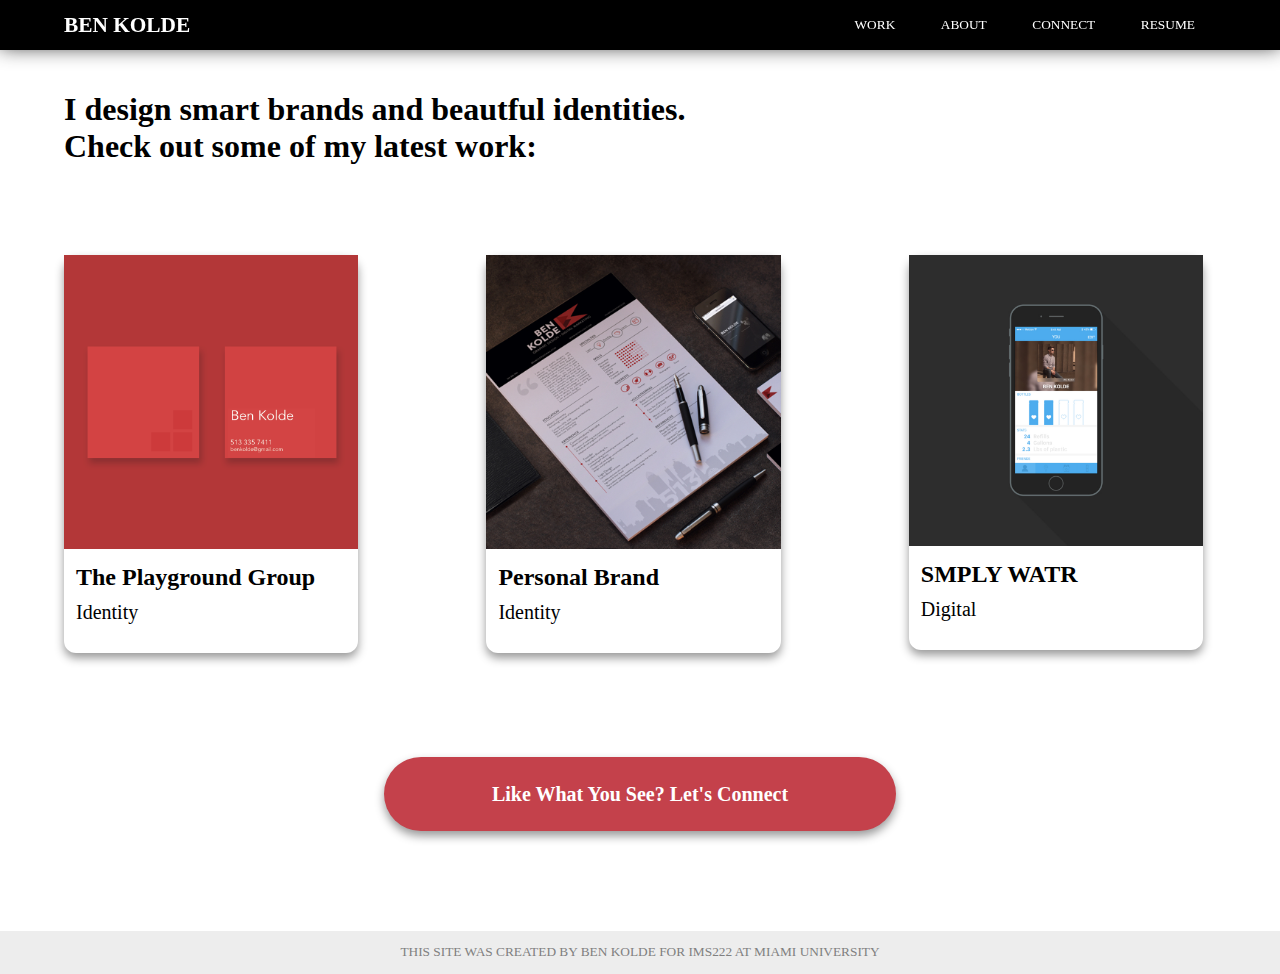
<file: index.html>
<!doctype html>
    <html lang=en>
        <head> 
            <title>Ben Kolde</title>
            <meta charset="utf-8">
            <link rel="stylesheet" href="mobile.css" media="screen and (min-width: 0px)">
            <link rel="stylesheet" href="style.css" media="screen and (min-width: 1024px)">
</head>
        <body>
            <header>
                <div id="nav">
                    <div id="title">BEN KOLDE</div>
                    <div id="navChoices">
                        <a href="index.html">WORK</a>
                        <a href="about.html">ABOUT</a>
                        <a href="connect.html">CONNECT</a>
                        <a href="docs/kolderesumefeb2017.pdf">RESUME</a>
                    </div>
                </div>
            </header>
            <main>
                <section id="intro">
                    <h2> I design smart brands and beautful identities.
                    <br>Check out some of my latest work:</h2>
                    </section>
               
                <div id="wrapper">
                    <div id="projects">   
                        <div class="card"><a href="theplaygroundgroup.html">
                        <img src="koldebt_contentSet/images/the-playground-group-red-business-card.png" style="width:100%" alt="This is a sample of my work that I did for the Playground Group">
                            <div class="container">
                                <h3 class="projectTitle">The Playground Group</h3>
                                <h5 class="projectType">Identity</h5>
                            </div>
                         </div></a> 


                        <div class="card"><a href="personalbrand.html">
                        <img src="pi_pb.jpg" alt="This is a sample of my work that I did on my own personal brand" style="width:100%">
                            <div class="container">
                                <h3 class="projectTitle">Personal Brand</h3>
                                <h5 class="projectType">Identity</h5>
                            </div>
                         </div></a> 


                        <div class="card"><a href="SMPLY%20WATR.html">
                        <img src="pi_sw_hero.jpg" style="width:100%" alt="This is a sample digital design that I did for a water tracking app">
                            <div class="container">
                                <h3 class="projectTitle">SMPLY WATR</h3>
                                <h5 class="projectType">Digital</h5>
                            </div>
                         </div></a> 
                    </div>
                </div>
                
                
            <div class="connectButton">
                 <a class="button" href="connect.html">Like What You See? Let's Connect</a>
                </div>
            
                </div>
            </main>
            <footer id="footer">
                <p id="signature">THIS SITE WAS CREATED BY BEN KOLDE FOR IMS222 AT MIAMI UNIVERSITY</p>
            </footer>
        
        </body>
    </html>
</file>
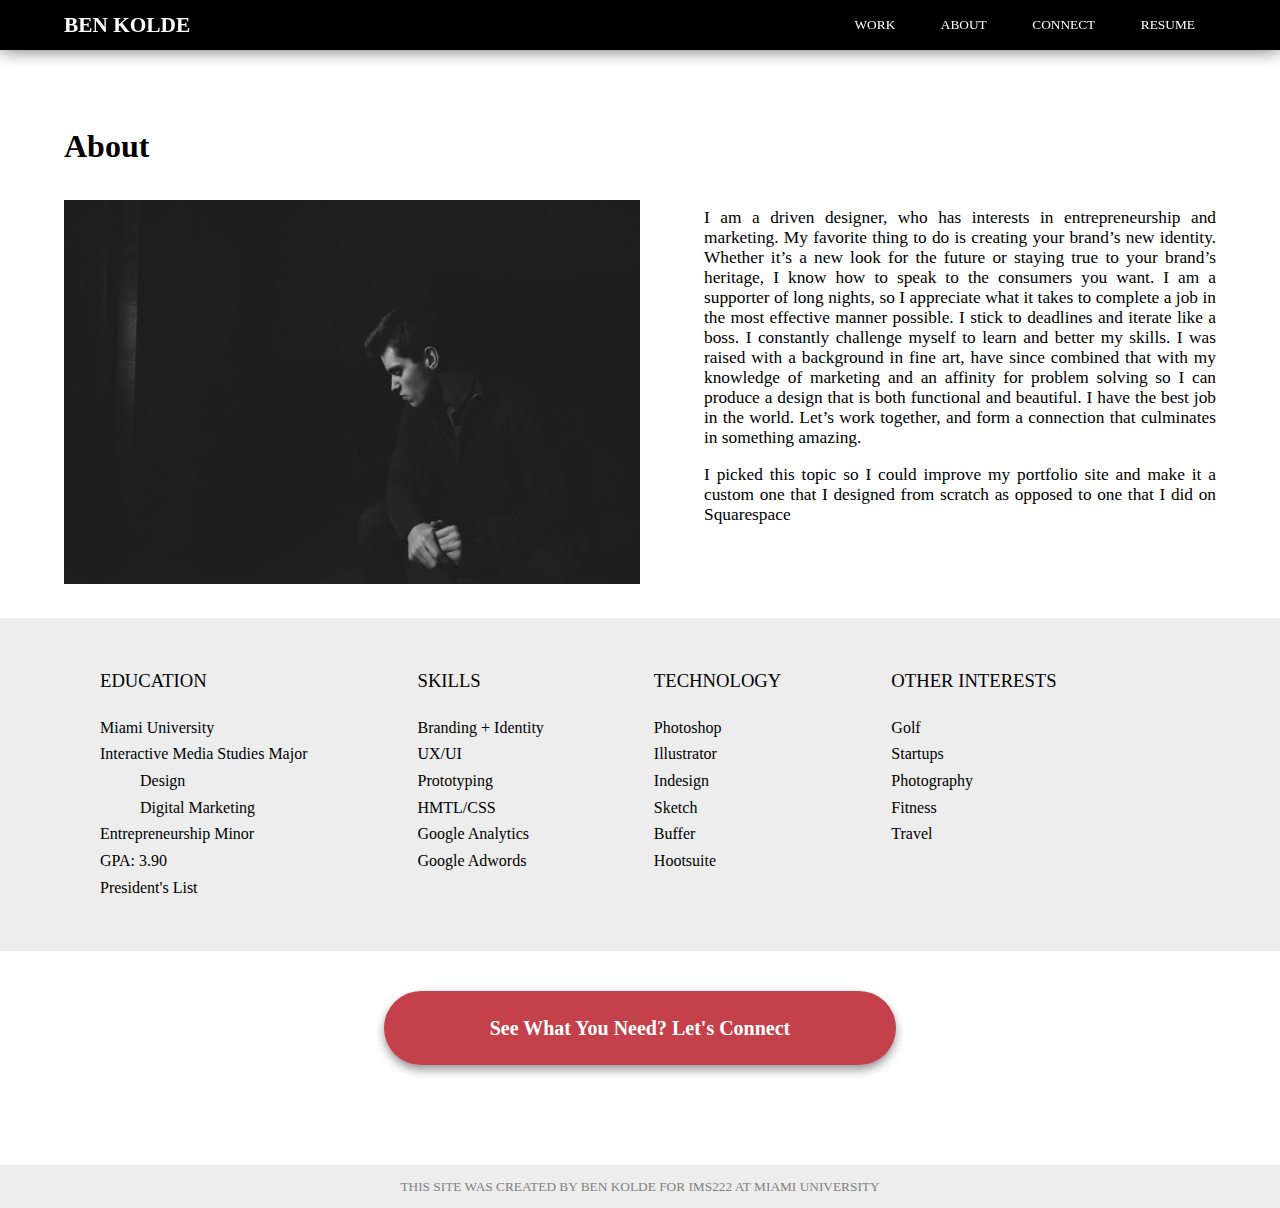
<file: about.html>
<!doctype html>
    <html lang=en>
        <head>
            <meta charset="UTF-8">
            <title>About</title>
            <link rel="stylesheet" href="mobile.css" media="screen and (min-width: 0px)">
            <link rel="stylesheet" href="style.css" media="screen and (min-width: 1024px)">
        </head>
        <body>
          <header>
                <div id="nav">
                    <div id="title">BEN KOLDE</div>
                    <div id="navChoices">
                        <a href="index.html">WORK</a>
                        <a href="about.html">ABOUT</a>
                        <a href="connect.html">CONNECT</a>
                        <a href="docs/kolderesumefeb2017.pdf">RESUME</a>
                    </div>
                </div>
            </header>
            <main>
                <h2 id="intro">About</h2>
                    <div id="aboutContainer">
                        <div id="picture">
                            <img id="picofme" src="koldebt_contentSet/ben-kolde-about.jpg" alt="Ben Kolde Bio Picture">
                        </div>
                    </div>
                <aside id="about">
                            <p>I am a driven designer, who has interests in entrepreneurship and marketing. My favorite thing to do is creating your brand’s new identity. Whether it’s a new look for the future or staying true to your brand’s heritage, I know how to speak to the consumers you want. I am a supporter of long nights, so I appreciate what it takes to complete a job in the most effective manner possible. I stick to deadlines and iterate like a boss. I constantly challenge myself to learn and better my skills. I was raised with a background in fine art, have since combined that with my knowledge of marketing and an affinity for problem solving so I can produce a design that is both functional and beautiful. I have the best job in the world. Let’s work together, and form a connection that culminates in something amazing. </p>


                            <p>I picked this topic so I could improve my portfolio site and make it a custom one that I designed from scratch as opposed to one that I did on Squarespace</p>
                        </aside>
        
                <div id="miniResume">
                    <ul>
                        <li><div id="education">EDUCATION</div></li>
                        <li>Miami University</li>
                        <li>Interactive Media Studies Major</li>
                            <ol>
                                <li>Design</li>
                                <li>Digital Marketing</li>
                            </ol>
                        <li>Entrepreneurship Minor</li>
                        <li>GPA: 3.90</li>
                        <li>President's List</li>
                        </ul>
                    <ul>
                        <li><div id="skills">SKILLS</div></li>
                        <li>Branding + Identity</li>
                        <li>UX/UI</li>
                        <li>Prototyping</li>
                        <li>HMTL/CSS</li>
                        <li>Google Analytics</li>
                        <li>Google Adwords</li>
                    </ul>
                    <ul>
                        <li><div id="technology">TECHNOLOGY</div></li>
                        <li>Photoshop</li>
                        <li>Illustrator</li>
                        <li>Indesign</li>
                        <li>Sketch</li>
                        <li>Buffer</li>
                        <li>Hootsuite</li>
                    </ul>
                    <ul>
                        <li><div id="otherInterests">OTHER INTERESTS</div></li>
                        <li>Golf</li>
                        <li>Startups</li>
                        <li>Photography</li>
                        <li>Fitness</li>
                        <li>Travel</li>
                    </ul>
                </div>
                <div class="connectButton">
                 <a class="button" href="connect.html">See What You Need? Let's Connect</a>
            </div>
            </main>
            <footer id="footer">
                <p id="signature">THIS SITE WAS CREATED BY BEN KOLDE FOR IMS222 AT MIAMI UNIVERSITY</p>
            </footer>
        </body>
    </html>
</file>
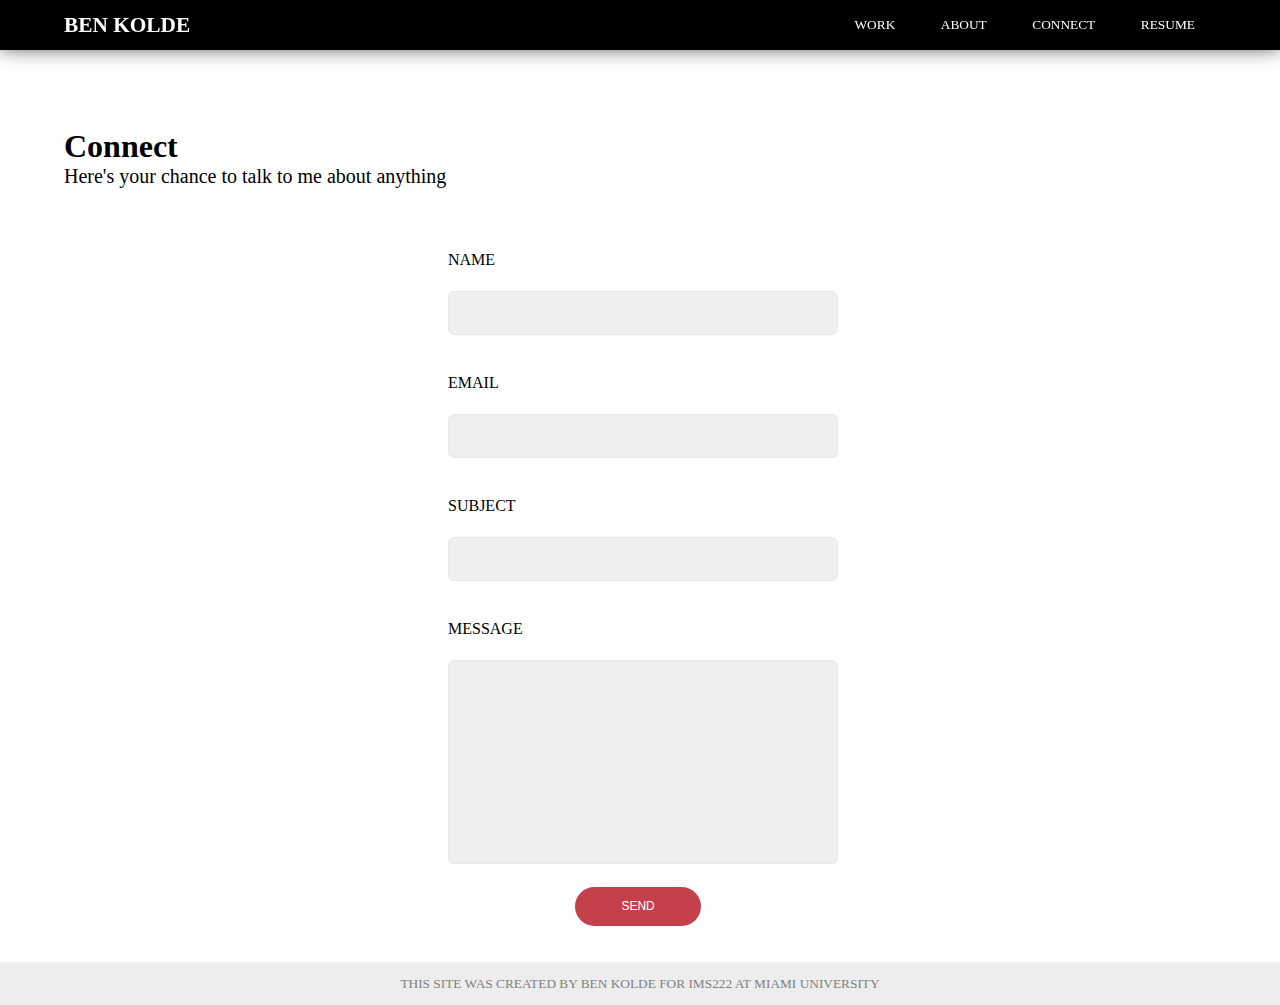
<file: connect.html>
<!doctype html>
    <html>
        <head>
            <meta charset="UTF-8">
            <title>Connect</title>
            <link rel="stylesheet" href="mobile.css" media="screen and (min-width: 0px)">
            <link rel="stylesheet" href="style.css" media="screen and (min-width: 1024px)">
        </head>
        <body>
          <header>
                <div id="nav">
                    <div id="title">BEN KOLDE</div>
                    <div id="navChoices">
                        <a href="index.html">WORK</a>
                        <a href="about.html">ABOUT</a>
                        <a href="connect.html">CONNECT</a>
                        <a href="docs/kolderesumefeb2017.pdf">RESUME</a>
                    </div>
                </div>
            </header>
            <main>
                <h2 id="intro">Connect</h2>
                <p class="connectPage">Here's your chance to talk to me about anything</p>
                
                <form id="contactForm" action="mainto:benkolde@gmail.com" method="post" enctype="text/plain">
                
                <p class="form">NAME</p><br>
                    <input id="name" type="text" name="name"><br>
                <p class="form">EMAIL</p><br>
                    <input id="mail" type="text" name="mail"><br>
                <p class="form">SUBJECT</p><br>
                    <input id="subject" type="text" name="subject"><br>
                <p class="form">MESSAGE</p><br>
                    <input id="message" type="text" name="message"><br><br>
                <input id="submit" type="submit" value="SEND">
                </form>
            </main>
            <footer id="footer">
                <p id="signature">THIS SITE WAS CREATED BY BEN KOLDE FOR IMS222 AT MIAMI UNIVERSITY</p>
            </footer>
        </body>
    </html>
</file>
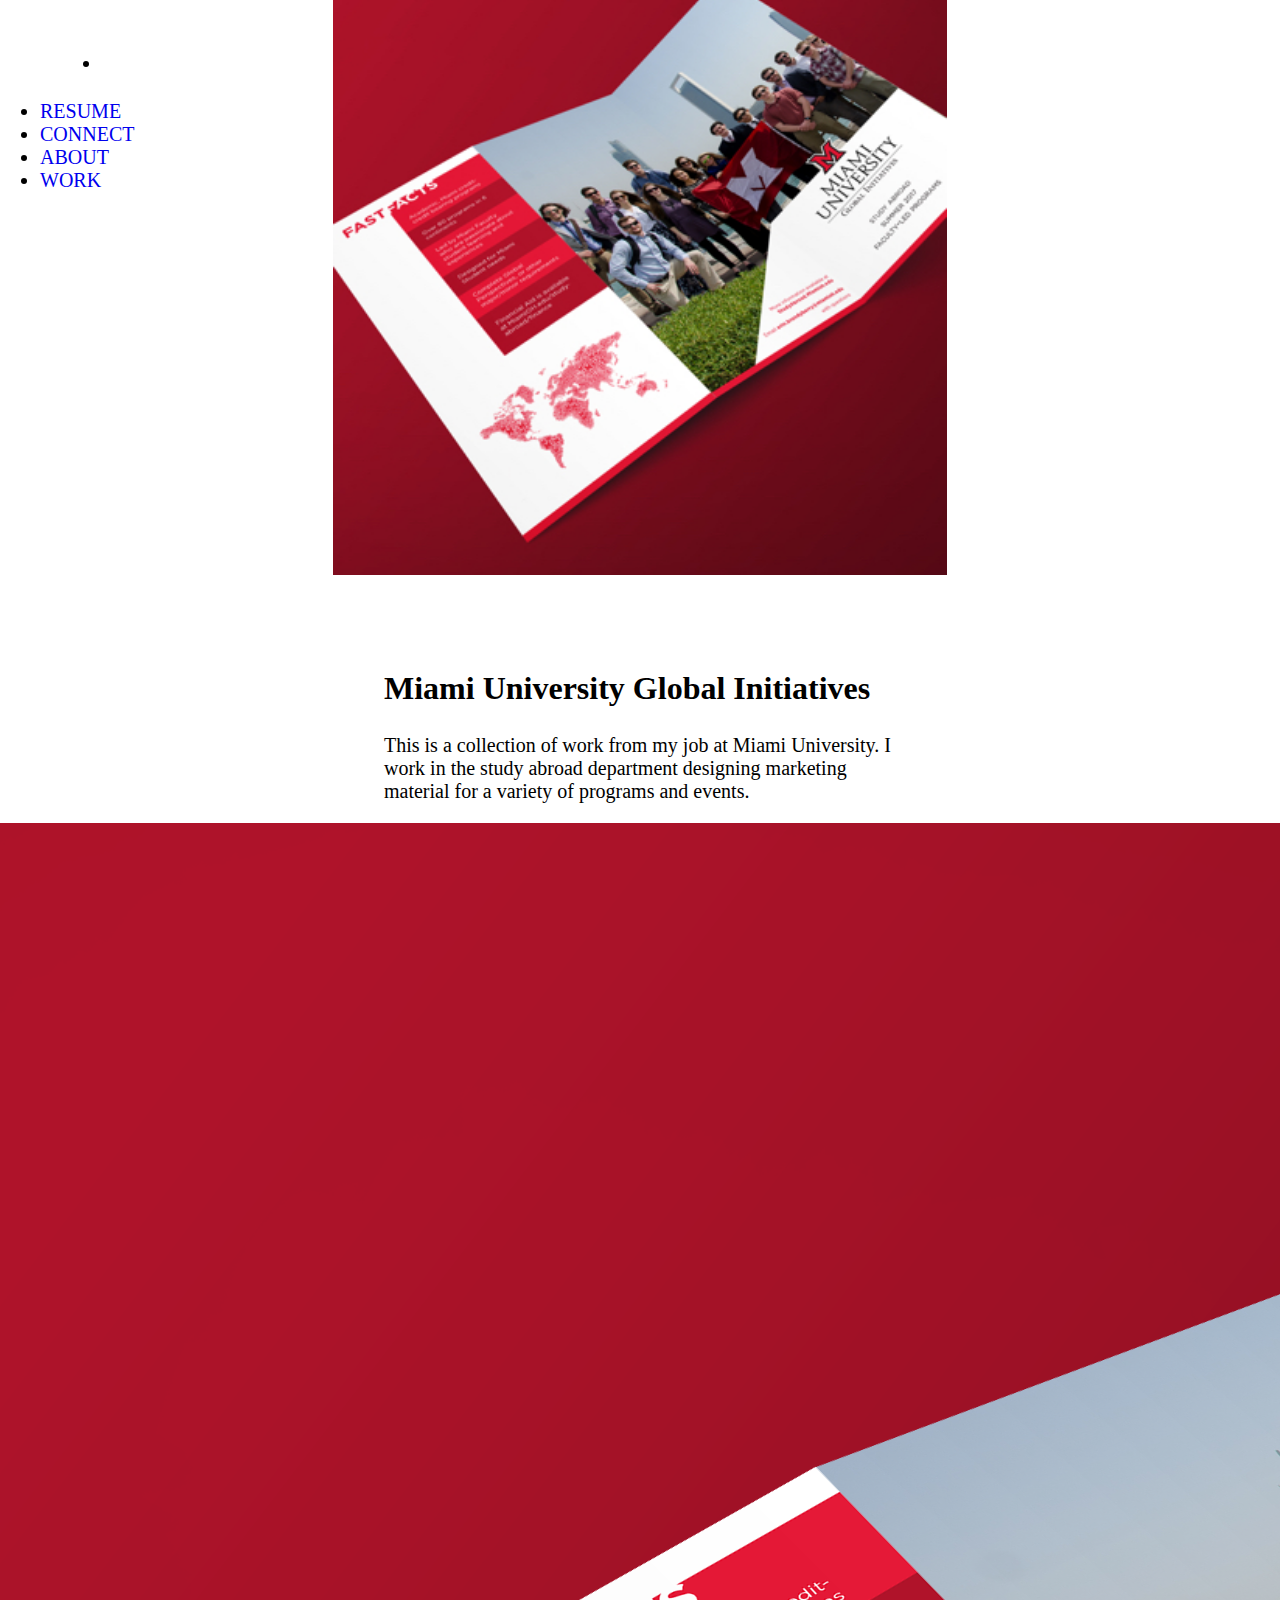
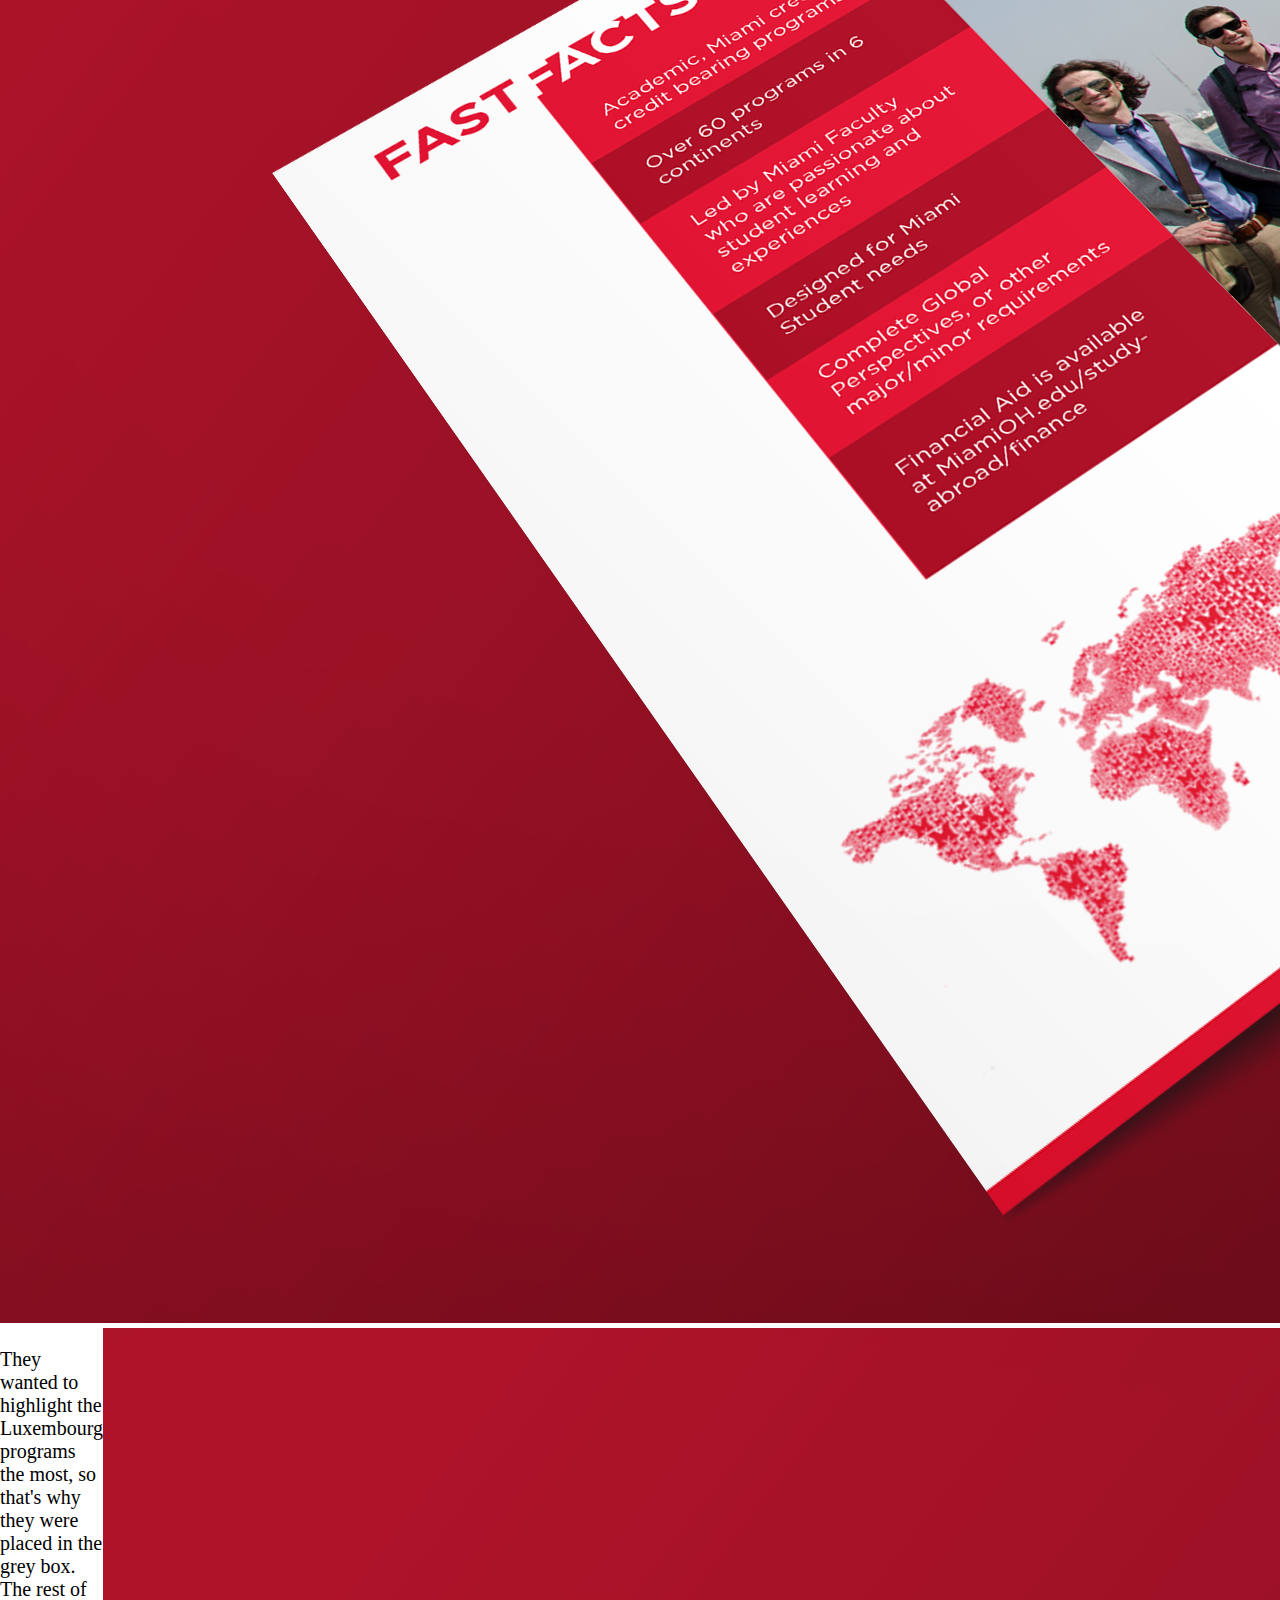
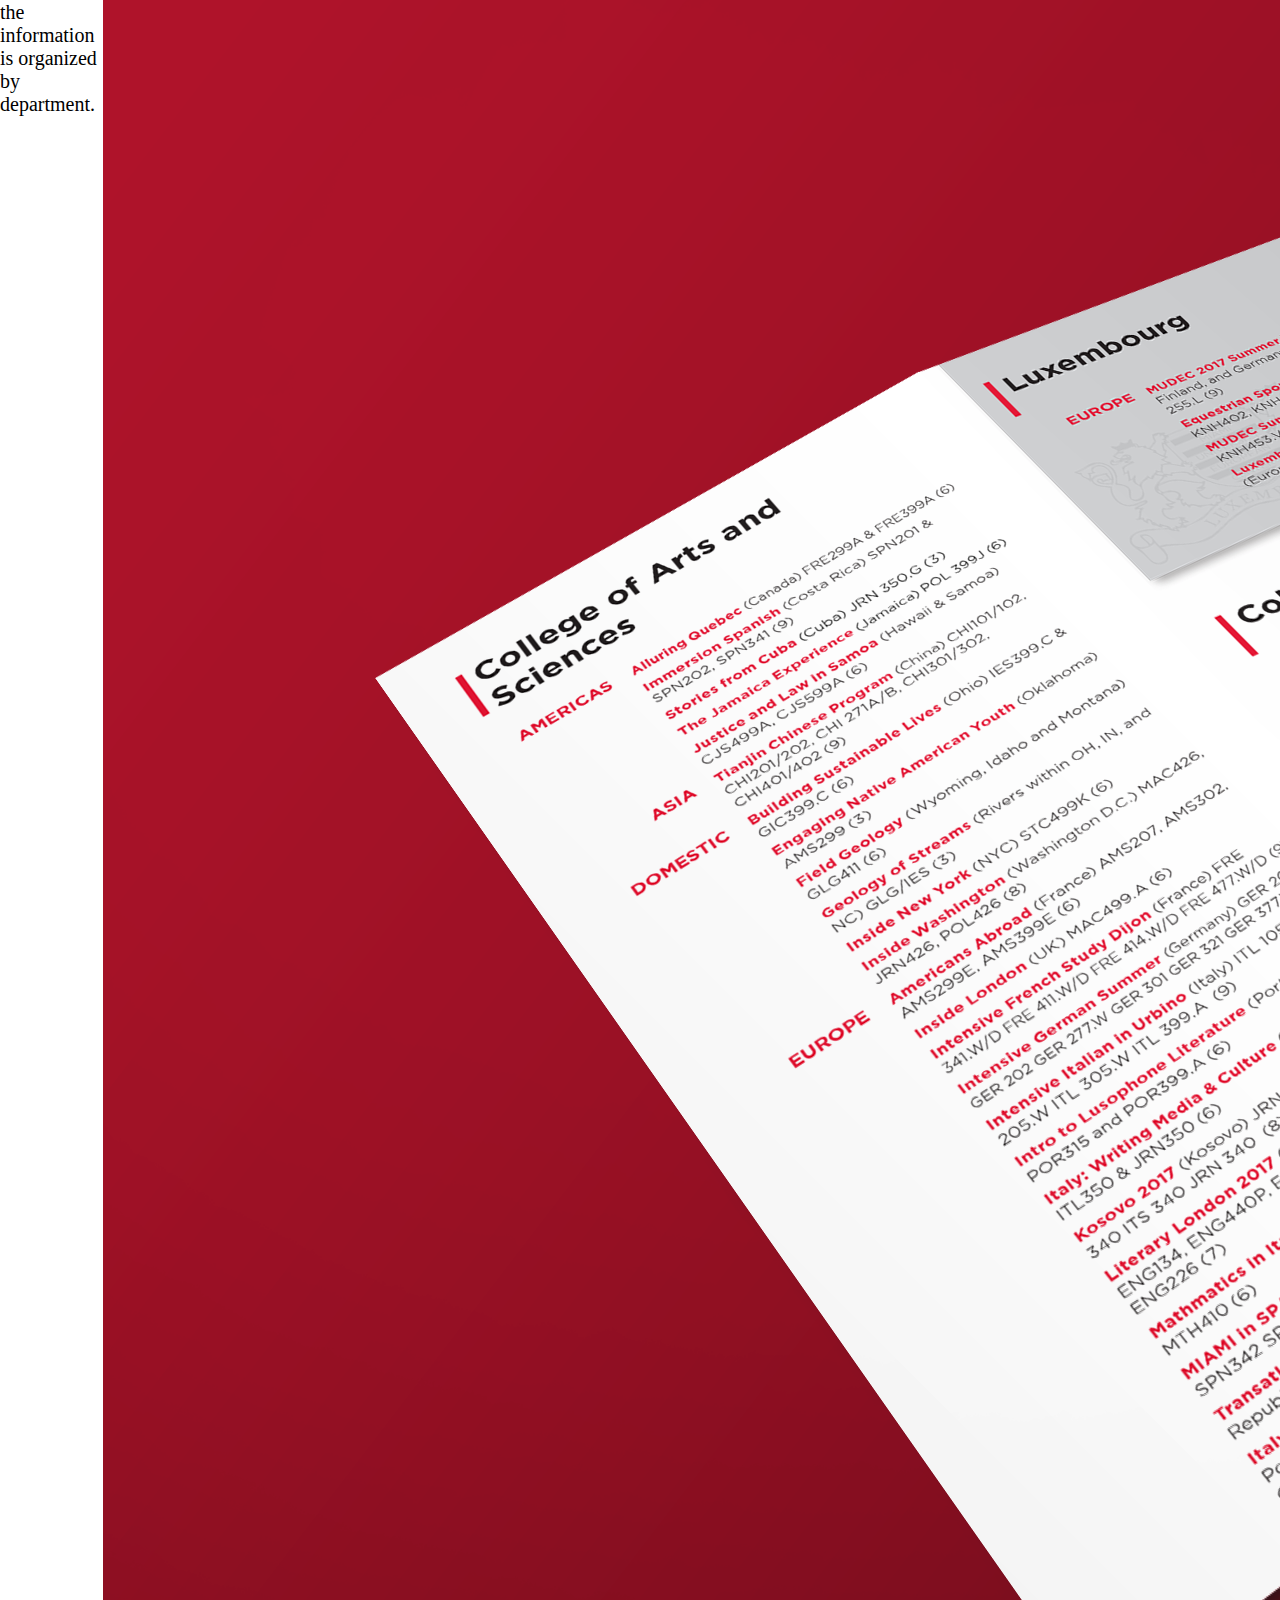
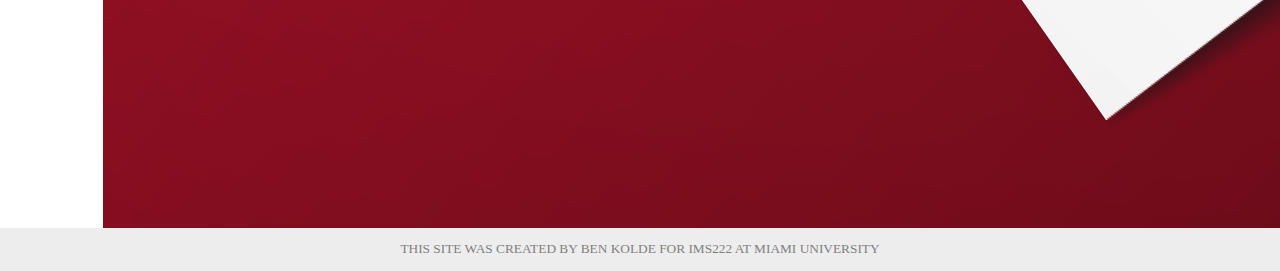
<file: miamiuniversitygli.html>
<!doctype html>
    <html lang=en>
        <head> 
            <title>Miami University</title>
            <meta charset="utf-8">
            <link rel="stylesheet" href="style.css">
        </head>
        <body>
            <header>
                <nav>
                    <ul>
                        <div id="title"><li><h1 id="benkolde">BEN KOLDE</h1></li></div>
                        <li><a href="docs/kolderesumefeb2017.pdf" target="_blank">RESUME</a></li>
                        <li><a href="connect.html">CONNECT</a></li>
                        <li><a href="about.html">ABOUT</a></li>
                        <li><a href="index.html">WORK</a></li> 
                    </ul>
                </nav>
            </header>
            
            <main>
            <div class="hero">
                <img class="heroImage" src="pi_gli.jpg" alt="Miami University Global Initiatives Brochure">
            </div>
            <div class=projectIntro>
               <h2>Miami University Global Initiatives</h2>
                <p>This is a collection of work from my job at Miami University. I work in the study abroad department designing marketing material for a variety of programs and events.</p> 
            </div>
            <section class="projectLeft">
                <img class="projectimages" src="koldebt_contentSet/images/miami-brochure-front.png" alt="Miami University Global Initiatives Brochure Front">
                <p>This is a brochure I did for the summer study abroad programs at Miami. The Department is trying to increase the enrollment this year. To accomplish this, they came to me to design a brochure to distribute to all the students. The problem was that I had a TON of information that I needed to fit onto this piece of paper.</p>
            </section>
            <section class="projectRight">
                <p>They wanted to highlight the Luxembourg programs the most, so that's why they were placed in the grey box. The rest of the information is organized by department.</p>
                <img class="projectimages" src="koldebt_contentSet/images/miami-brochure-back.png" alt="Miami University Global Initiatives Brochure Back">
            </section>
        </main>
        <footer id="footer">
            <p id="signature">THIS SITE WAS CREATED BY BEN KOLDE FOR IMS222 AT MIAMI UNIVERSITY</p>
        </footer>
        </body>
</html>
</file>
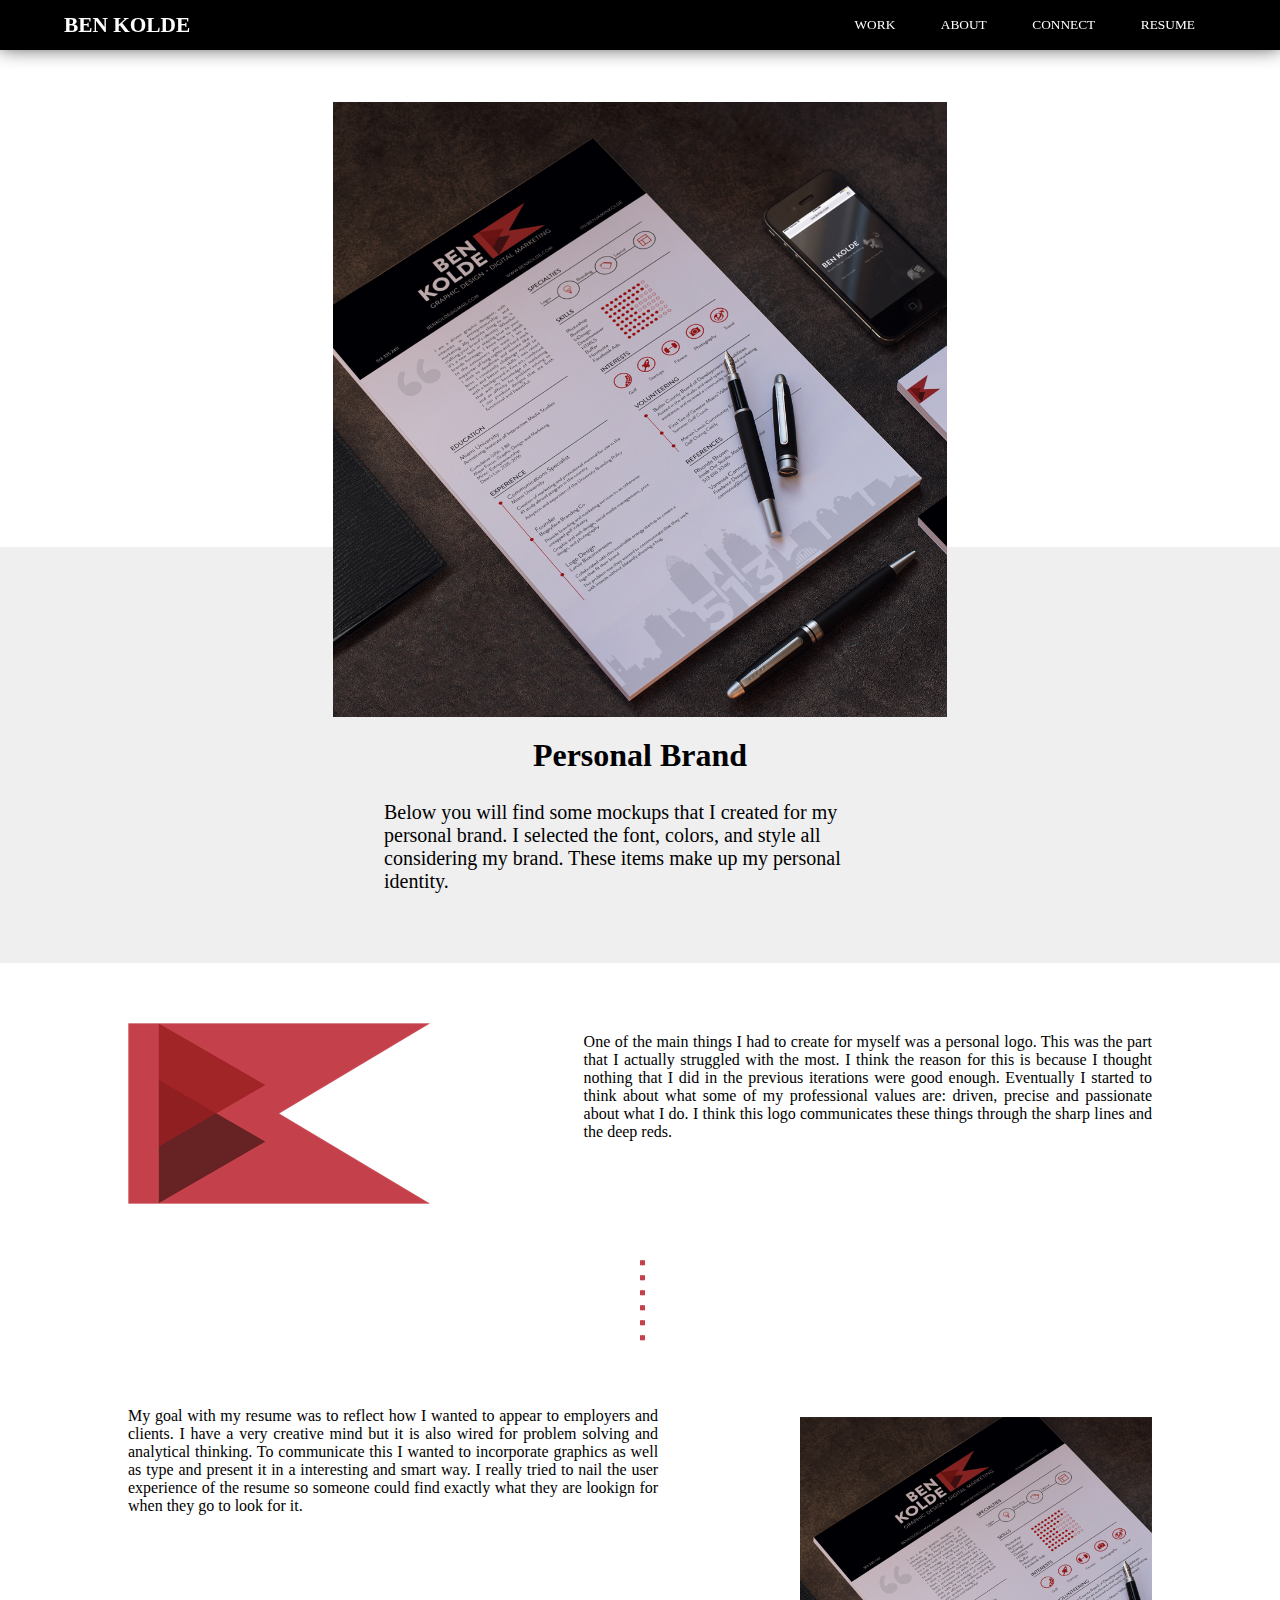
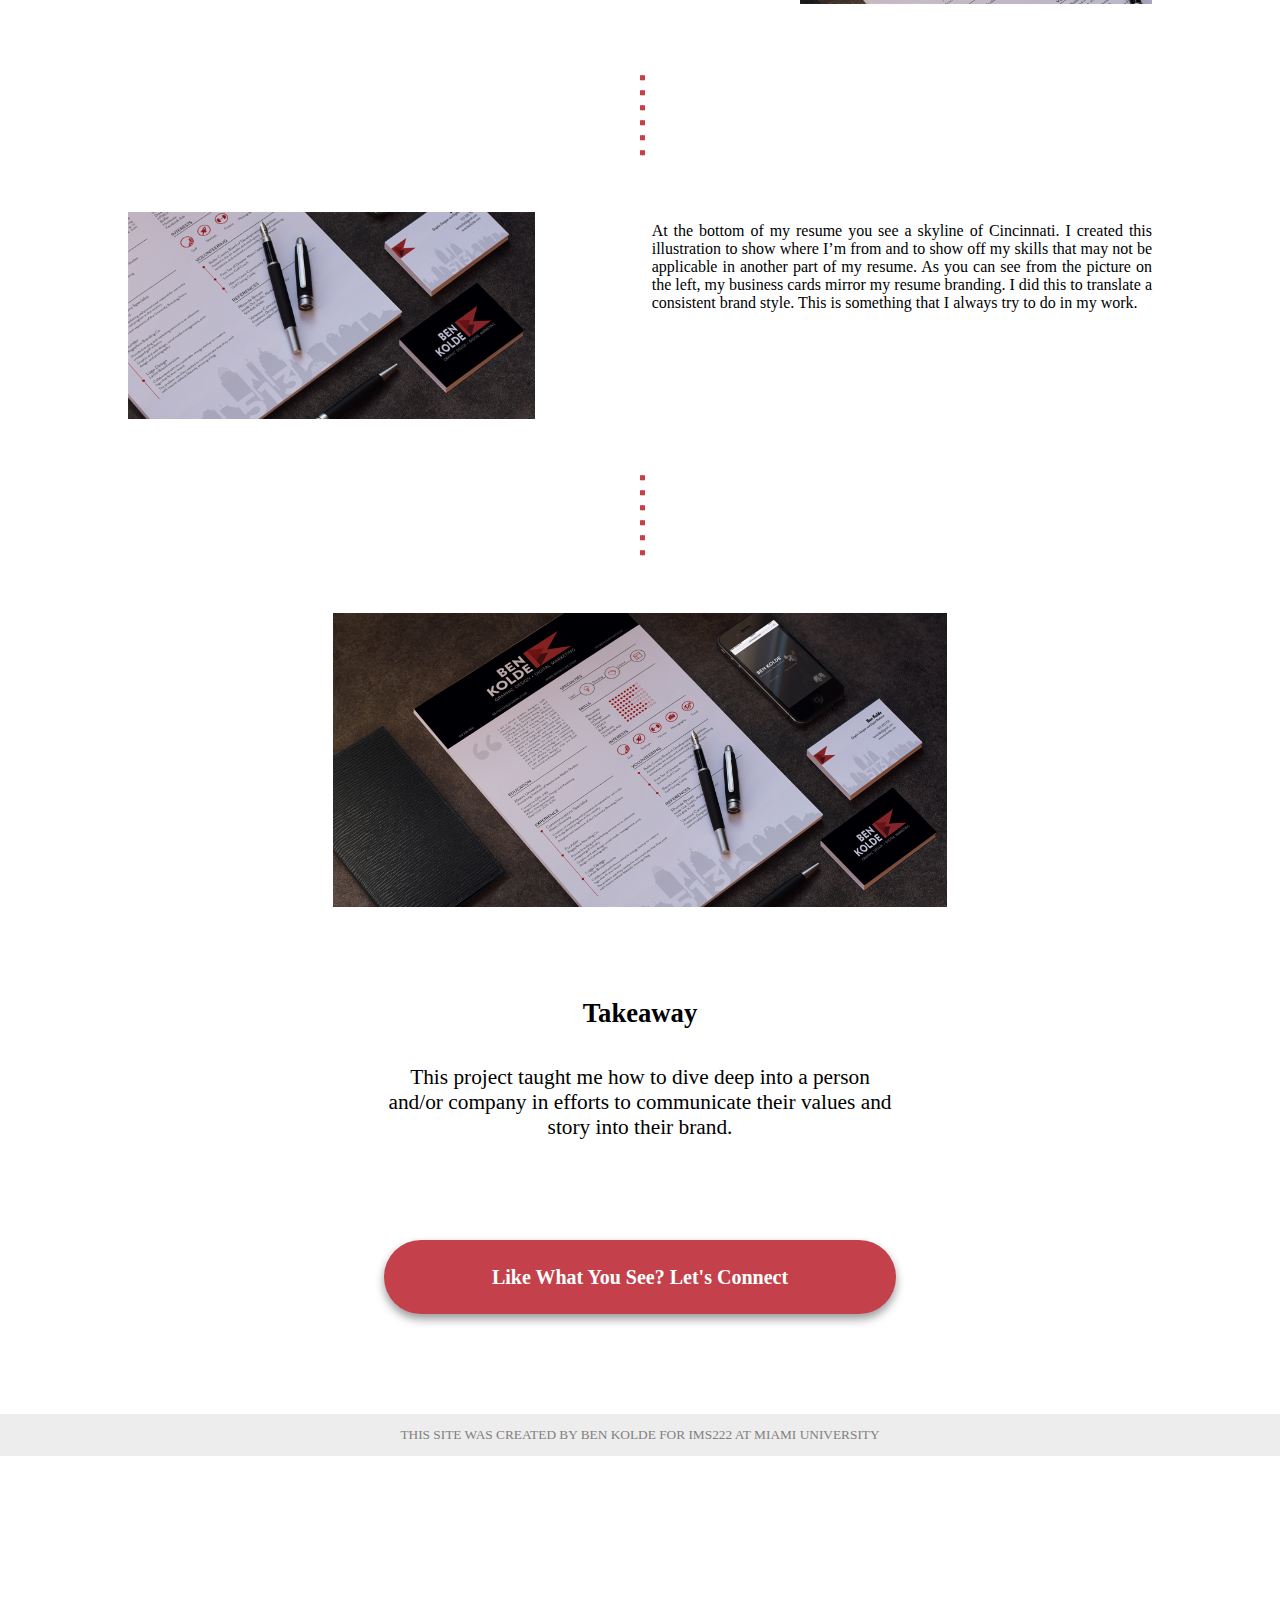
<file: personalbrand.html>
<!doctype html>
    <html lang=en>
        <head> 
            <title>Personal Brand</title>
            <meta charset="utf-8">
            <link rel="stylesheet" href="mobile.css" media="screen and (min-width: 0px)">
            <link rel="stylesheet" href="style.css" media="screen and (min-width: 1024px)">
            <script>
            window.onscroll = function() {scrollFunction()};
                function scrollFunction() {
                    if (document.body.scrollTop > 20 || document.documentElement.scrollTop > 20) {
                        document.getElementById("myBtn").style.display = "block";
                    } else {
                        document.getElementById("myBtn").style.display = "none";
                    }
                }
                function topFunction() {
                    document.body.scrollTop = 0; 
                    document.documentElement.scrollTop = 0; 
                }
            </script>
        </head>
        <body>
            <header>
                <div id="nav">
                    <div id="title">BEN KOLDE</div>
                    <div id="navChoices">
                        <a href="index.html">WORK</a>
                        <a href="about.html">ABOUT</a>
                        <a href="connect.html">CONNECT</a>
                        <a href="docs/kolderesumefeb2017.pdf">RESUME</a>
                    </div>
                </div>
            </header>
            <aside>
            <button onclick="topFunction()" id="myBtn" title="Go to top">Back to Top</button>
            </aside>
            <main>
                <div class="hero">
                    <img class="heroImage" src="hero_pb.jpg" alt="Ben Kolde Resume Mockup">
                </div>
                <div id="titleWrap">
                    <div class=projectIntro>
                        <h2>Personal Brand</h2>
                        <p>Below you will find some mockups that I created for my personal brand. I selected the font, colors, and style all considering my brand. These items make up my personal identity. </p> 
                    </div>
                </div>
                <div id="projectInfo">
                    <section class="projectLeft">
                        <div class="leftImage">
                            <img src="pi_pb_logo.jpg" alt="Ben Kolde logo">
                        </div>
                        <div class="leftText">
                            One of the main things I had to create for myself was a personal logo. This was the part that I actually struggled with the most. I think the reason for this is because I thought nothing that I did in the previous iterations were good enough. Eventually I started to think about what some of my professional values are: driven, precise and passionate about what I do. I think this logo communicates these things through the sharp lines and the deep reds.
                        </div>
                    </section>
                    <div class="dotDivider">
                        <img src="vertical%20dots.svg">
                    </div>
                    <section class="projectRight">
                        <div class="rightText">
                            My goal with my resume was to reflect how I wanted to appear to employers and clients. I have a very creative mind but it is also wired for problem solving and analytical thinking. To communicate this I wanted to incorporate graphics as well as type and present it in a interesting and smart way. I really tried to nail the user experience of the resume so someone could find exactly what they are lookign for when they go to look for it. 
                        </div>
                        <div>
                            <img class="rightImage" src="pi_pb_top.jpg" alt="Ben Kolde logo">
                        </div>
                    </section>
                    <div class="dotDivider">
                        <img src="vertical%20dots.svg">
                    </div>
                    <section class="projectLeft">
                        <div class="resumeBottom">
                            <img src="pi_pb_bottom.jpg" alt="Ben Kolde resume bottom">
                        </div>
                        <div class="leftText">
                            At the bottom of my resume you see a skyline of Cincinnati. I created this illustration to show where I’m from and to show off my skills that may not be applicable in another part of my resume. As you can see from the picture on the left, my business cards mirror my resume branding. I did this to translate a consistent brand style. This is something that I always try to do in my work.
                        </div>
                    </section>
                    <div class="dotDivider">
                        <img src="vertical%20dots.svg">
                    </div>
                    <div class="finalImage">
                        <img src="pi_pb_final.jpg" alt="Ben Kolde Personal Brand">
                    </div>
                    <section id="takeawayWrap">
                        <div id="takeaway">
                            <h4>Takeaway</h4>
                            <p>This project taught me how to dive deep into a person and/or company in efforts to communicate their values and story into their brand. </p>
                        </div>
                    </section>
                </div>
                <div class="connectButton">
                 <a class="button" href="connect.html">Like What You See? Let's Connect</a>
                </div>
            </main>
            <footer id="footer">
                <p id="signature">THIS SITE WAS CREATED BY BEN KOLDE FOR IMS222 AT MIAMI UNIVERSITY</p>
            </footer>
        </body>
</html>
</file>
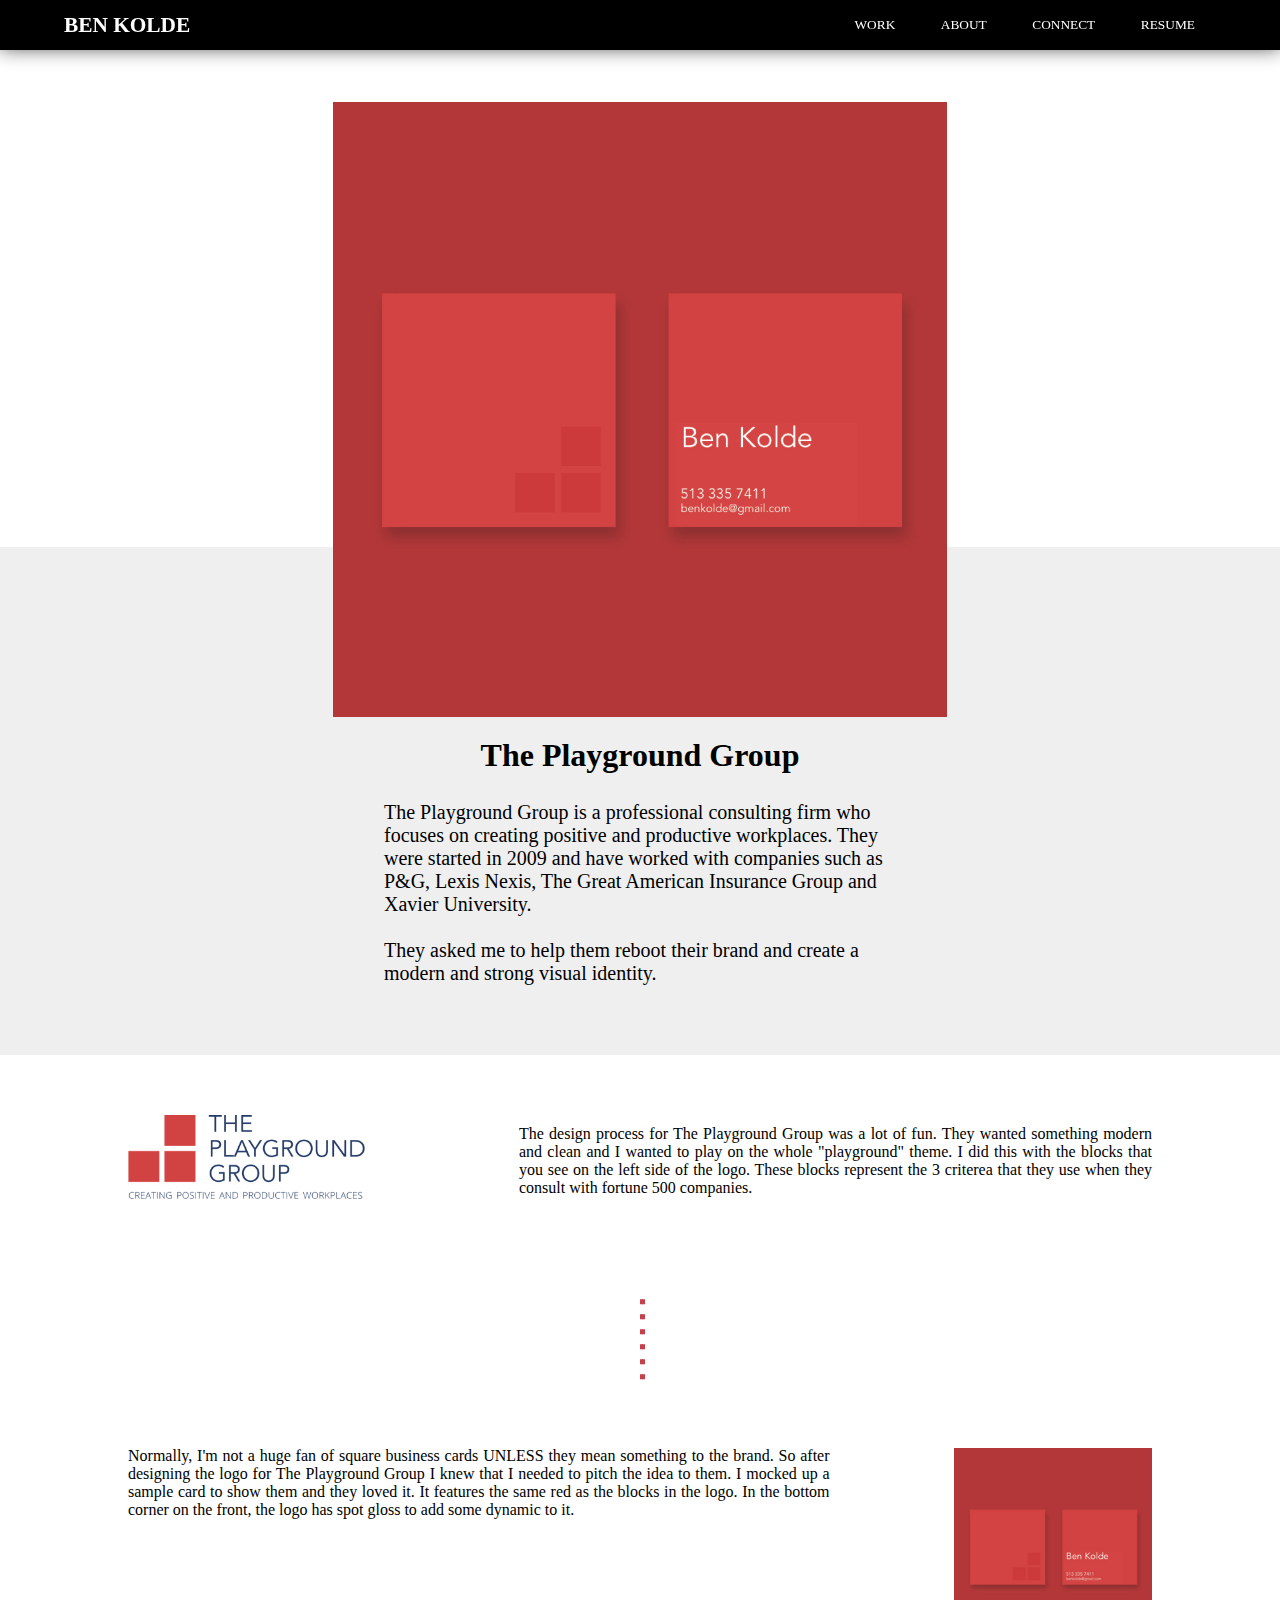
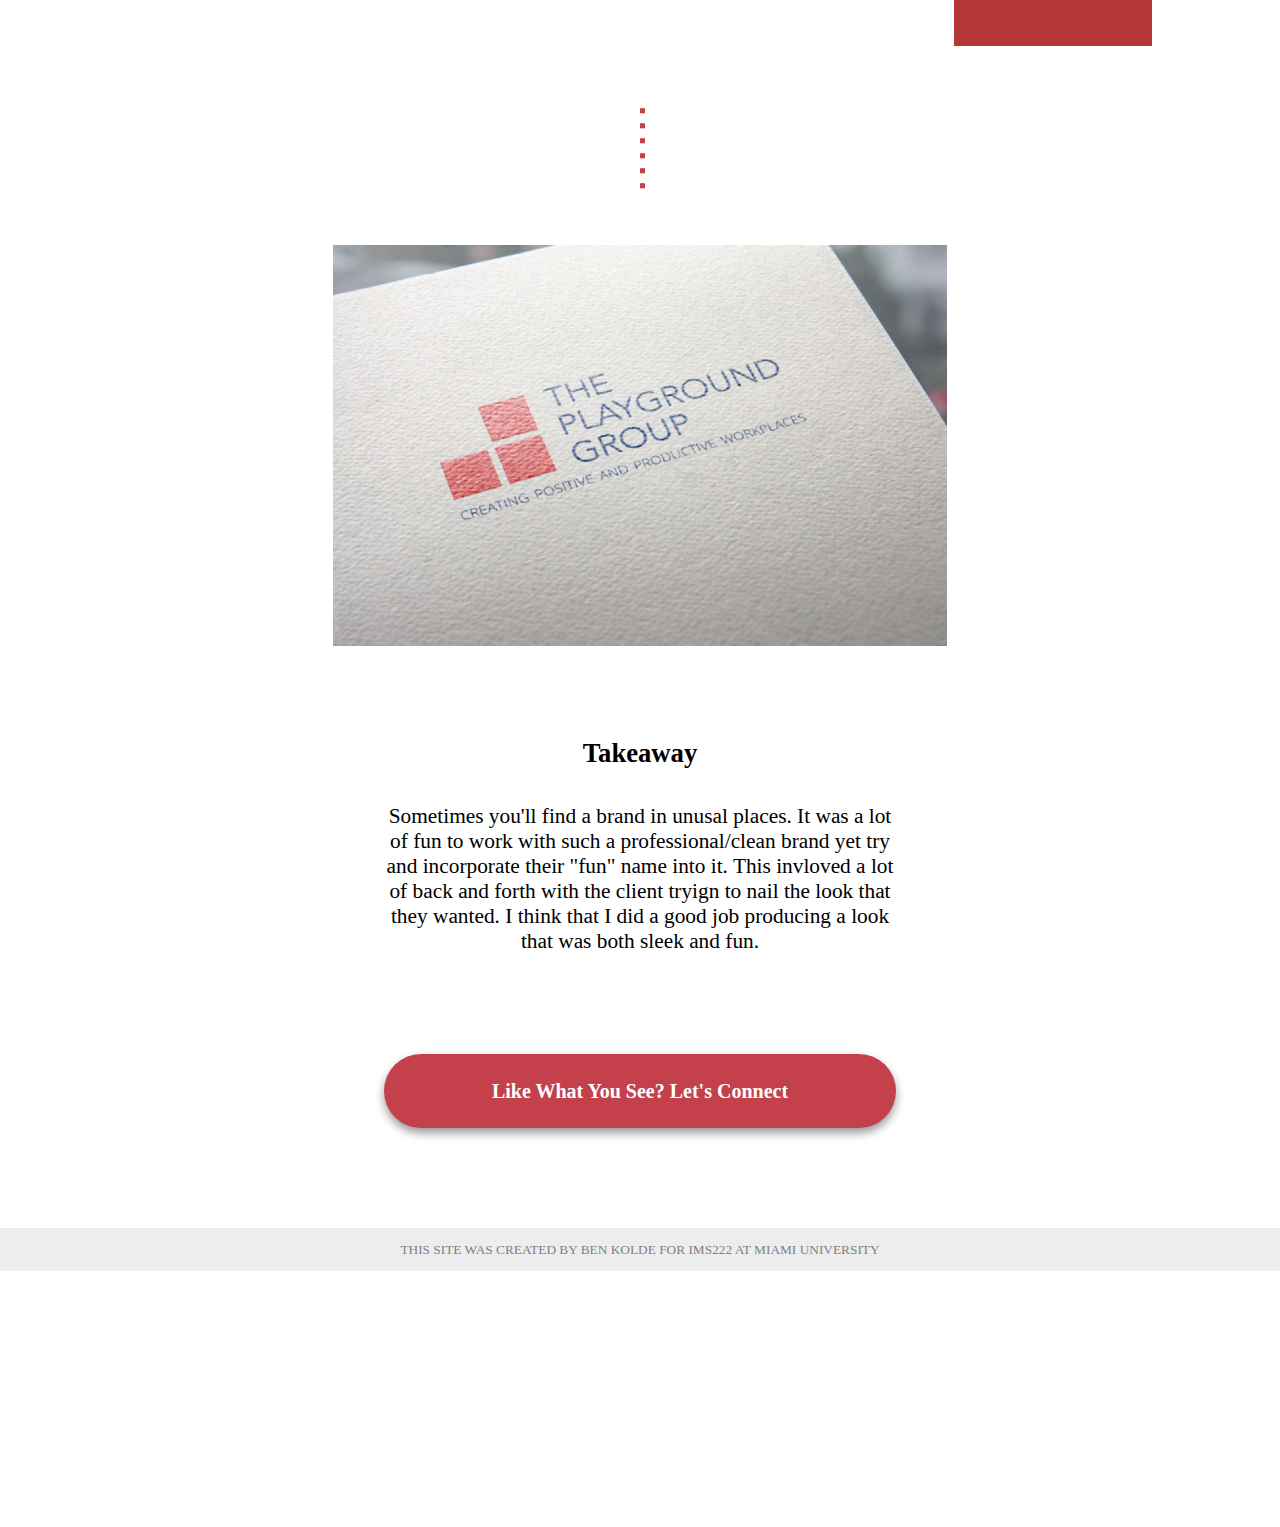
<file: theplaygroundgroup.html>
<!doctype html>
    <html lang=en>
        <head> 
            <title>The Playground Group</title>
            <meta charset="utf-8">
            <link rel="stylesheet" href="mobile.css" media="screen and (min-width: 0px)">
            <link rel="stylesheet" href="style.css" media="screen and (min-width: 1024px)">
        <script>
            window.onscroll = function() {scrollFunction()};
                function scrollFunction() {
                    if (document.body.scrollTop > 20 || document.documentElement.scrollTop > 20) {
                        document.getElementById("myBtn").style.display = "block";
                    } else {
                        document.getElementById("myBtn").style.display = "none";
                    }
                }
                function topFunction() {
                    document.body.scrollTop = 0;  
                    document.documentElement.scrollTop = 0; 
                }
            </script>
        </head>
        <body>
            <aside>
            <button onclick="topFunction()" id="myBtn" title="Go to top">Back to Top</button>
            </aside>
            <header>
                <div id="nav">
                    <div id="title">BEN KOLDE</div>
                    <div id="navChoices">
                        <a href="index.html">WORK</a>
                        <a href="about.html">ABOUT</a>
                        <a href="connect.html">CONNECT</a>
                        <a href="docs/kolderesumefeb2017.pdf">RESUME</a>
                    </div>
                </div>
            </header>
            <main>
            <div class="hero">
                    <img class="heroImage" src="pi_thp_hero.jpg" alt="TPG Business Cards">
                </div>
                <div id="titleWrap">
                    <div class=projectIntro>
                        <h2>The Playground Group</h2>
                        <p>The Playground Group is a professional consulting firm who focuses on creating positive and productive workplaces. They were started in 2009 and have worked with companies such as P&G, Lexis Nexis, The Great American Insurance Group and Xavier University. <br> <br> They asked me to help them reboot their brand and create a modern and strong visual identity.</p> 
                    </div>
                </div>
                <div id="projectInfo">
                    <section class="projectLeft">
                        <div class="leftImage">
                            <img src="pi_tpg_logo.jpg" alt="The Playground Group Logo" width=100%>
                        </div>
                        <div class="leftText">
                            The design process for The Playground Group was a lot of fun. They wanted something modern and clean and I wanted to play on the whole "playground" theme. I did this with the blocks that you see on the left side of the logo. These blocks represent the 3 criterea that they use when they consult with fortune 500 companies. 
                        </div>
                    </section>
                    <div class="dotDivider">
                        <img src="vertical%20dots.svg">
                    </div>
                    <section class="projectRight">
                        <div class="rightText">
                            Normally, I'm not a huge fan of square business cards UNLESS they mean something to the brand. So after designing the logo for The Playground Group I knew that I needed to pitch the idea to them. I mocked up a sample card to show them and they loved it. It features the same red as the blocks in the logo. In the bottom corner on the front, the logo has spot gloss to add some dynamic to it. 
                        </div>
                        <div>
                            <img class="rightImage" src="pi_tpg_redcards.jpg" alt="The Playground Group Business Cards">
                        </div>
                    </section>
                    <div class="dotDivider">
                        <img src="vertical%20dots.svg">
                    </div>
                    <div class="finalImage">
                        <img src="pi_tpg_final.jpg" alt="The Playground Group Brand Final">
                    </div>
                    <section id="takeawayWrap">
                        <div id="takeaway">
                            <h4>Takeaway</h4>
                            <p>Sometimes you'll find a brand in unusal places. It was a lot of fun to work with such a professional/clean brand yet try and incorporate their "fun" name into it. This invloved a lot of back and forth with the client tryign to nail the look that they wanted. I think that I did a good job producing a look that was both sleek and fun.</p>
                        </div>
                    </section>
                </div>
                <div class="connectButton">
                 <a class="button" href="connect.html">Like What You See? Let's Connect</a>
                </div>
                
            </main>
            <footer id="footer">
                <p id="signature">THIS SITE WAS CREATED BY BEN KOLDE FOR IMS222 AT MIAMI UNIVERSITY</p>
            </footer>
    </body>
</html>
</file>
<file: mobile.css>
body {
    margin: 0;
    padding: 0;
    font-size: 15pt;
    width: 100%;
    overflow-x: hidden;
}
#wrapper   {
    width: 100%;
    overflow-x: hidden;
}
#projects   {
    width: 80%;
    margin: 0 auto;
    margin-top: 5%;
}
/*----------------Project cards------------------*/
.card   {
    box-shadow: 0 5px 10px 0 #999;
    transition: 0.3s;
    width: 100%;
    text-decoration: none;
    float: left;
    display: inline-block;
    border-radius: 12px;
    margin-bottom: 10%
}
.card:hover {
    box-shadow: 0 8px 16px 0 #888;
}
.container  {
    height: 10%;
    line-height: 0;
    padding-left: 12px;
    font-family: brandon grotesque;
    text-decoration: none;
}
.projectTitle   {
    font-size: 120%;
    text-decoration: none;
    color: black;
    
}
.projectType    {
    font-size: 100%;
    line-height: 10%;
    text-decoration: none;
    color: black;
}
a   {
    text-decoration: none; 
}
/*--------------Project cards_END---------------*/



/*---------------Repsonsive Nav-----------------*/
#nav    {
    width: 100%;
    font-family: brandon grotesque;
    background-color: black;
    position: fixed;
    top: 0;
    box-shadow: 0 -3px 20px #333;
    z-index: 5;
}
#title  {
    width: 40%;
    margin: auto;
    text-align: center;
    font-weight: 700;
    color: white;
    font-size: 16pt;
    padding-top: 3%;
}
#navChoices {
    width: 100%;
    font-size: 10pt;
    text-align: center;
}
#navChoices a   {
    padding-left: 3%;
    padding-right: 3%;
    color: white;
    line-height: 50px
}
h1 {
    color: white;
    display: inline-block;
    font-family: brandon grotesque;
    font-size: 30pt;
    font-weight: 900;
    padding-top: 0px;
}
/*-----------Repsonsive Nav_END---------------*/

h2 {
    color: black;
    font-family: brandon grotesque;
    font-size: 18pt;
    font-weight:700;
}
#intro  {
    width: 80%;
    margin: auto;
    margin-top: 150px;;
}
h3  {
    color: black;
    font-family: brandon grotesque;
    font-size: 15pt;
    font-weight:700;
    text-decoration: none;
}
p  {
    color: black;
    font-family: brandon grotesque;
    font-size: 14pt%;
}

/*------------About Page-------------*/
#aboutContainer {
    width:100%;
    margin-left: 10%;
    margin-top: 5%;
}
#picture    {
    width: 80%;
    float: left;
}
#picofme {
    width: 100%;
    display: inline;
    margin-bottom: 5%;
}
#about {
    color: black;
    font-family: brandon grotesque;
    float: left;
    display: inline;
    width: 80%;
    z-index: 900;
    margin-left: 10%;
}
#about > p  {
    font-size: 10pt;
    text-align: justify;
}
/*-------------Resume Container---------------*/
#miniResume {
    background-color: #ededed;
    padding: 2%;
    font-family: brandon grotesque;
    display: inline-block;
    width: 100%;
    margin: 0 auto;
    margin-top: 5%;
    margin-bottom: 5%;
   
}

#education, #skills, #technology, #otherInterests{
    font-size: 14pt;
    line-height: 20pt;
    font-weight: 500;
}
div ul li   {
    list-style-type: none;
    line-height: 18pt;
    font-size: 11pt;
    font-weight: 200;
    text-align: left;
}
/*-------------Resume Container_END---------------*/
/*---------------About Page_END---------------*/


/*------------------Footer-----------------*/
#footer  {
    display: block;
    overflow-x: hidden;
    background: #ededed;
    text-align: center;
    width: 100%;
    height: 10%;
    bottom: 0;
    clear:inherit;
}
#signature  {
    color: grey;
    font-size: 50%;
}
/*-------------------Footer_END-----------------*/

/*-----------------Connect button----------------*/
.connectButton  {
    text-decoration: none;
    background-color: #C4414B;
    text-align: center;
    max-width: 60%;
    line-height: 300%;
    border-radius: 37.5px;
    margin: 0 auto;
    margin-top: 10%;
    margin-bottom: 5em;
    box-shadow: 0 5px 10px 0 #999;
        transition: 0.3s;
}
.connectButton:hover    {
    box-shadow: 0 8px 16px 0 #888;
}
.button {
    font-family: brandon grotesque;
    font-weight: 700;
    color: white;
    text-decoration: none;
    font-size: 60%
}
/*-----------------Connect button_END----------------*/



.connectPage    {
    margin: 40px;
}

/*-----------Project Pages-----------*/
.heroImage  {
    width: 100%;
    align-items: center;
    margin-top: 35%;
}
.hero   {
    text-align: center;
    width: 80%;
    margin: 0 auto;
    
}
#titleWrap {
   background-color: #efefef; 
    width: 100%;
    display: block;
    margin-top: -175px;
    padding-top: 100px;
    text-align: center;
    padding-bottom: 50px;
    margin-bottom: 3em;
}
.projectIntro   {
    width: 80%;;
    margin: auto;
    padding-top: 1em;
    margin-top: 15%;
}

.projectIntro > p   {
    text-align: center;
    font-size: 12%pt;
}
#projectInfo    {
    width: 100%;
}
.dotDivider {
    text-align: center;
    margin: 50%;
    margin-bottom: 5%;
    margin-top: 5%;
    display: inline-block;
}
.projectLeft    {
    display: block;
}
.leftImage  {
    width: 80%; 
    margin: 0 auto;
    text-align: center;
}
.leftImageSW > img  {
    width: 80%;
    margin-left: 10%;;
}
.resumeBottom > img  {
    width: 80%;
    margin-left: 10%;
}
.rightText   {
    font-size: 10pt;
    font-family: brandon grotesque;
    text-align: justify;
    width: 80%;
    margin: 0 auto;
}
.projectRight   {
    width: 100%;
    display: block;
}
.rightImage  {
    width: 80%; 
    margin-left: 10%;
    text-align: center;
    margin-top: 5%;
    margin-bottom: 5%;
    float: left;
}
.leftText   {
    font-size: 10pt;
    font-family: brandon grotesque;
    text-align: justify;
    float: left;
    width: 80%;
    margin-left: 10%;
    margin-top: 5%;
    margin-bottom: 5%;
}
.finalImage > img {
    width: 80%;
    margin-left: 10%;
    margin-bottom: 5%;
}
.finalImage > video {
    width: 80%;
    margin-left: 10%;
    margin-bottom: 5%;
    z-index: 2;
}
#takeawayWrap   {
    width: 50%;
    margin: auto;
    text-align: center;
    margin-bottom: 5%;
}
#takeaway > h4  {
    font-family: brandon grotesque;
    font-size: 16pt;
    font-weight: 800;
}
#takeaway > p   {
    font-size: 12pt;
}
/*-----------Project Pages END-----------*/

h1  {
    font-family: brandon grotesque;
    font-weight: 900;
    font-size: 16pt;
}
h5   {
    font-family: brandon grotesque;
    font-size: 18pt;
    font-weight: 400;
}

/*---------Contact Form----------*/
#contactForm    {
    width: 80%;
    margin: 0 auto;
}
.form   {
    font-size: 12pt;
    line-height: 12pt;
    margin-top: 40px;
    margin-bottom: 0px;
    padding-bottom: 0px;
}

#name, #mail, #subject, #message   {
    width: 100%;
    height: 40px;
    border-radius: 6px;
    border-style: solid;
    border-color: #e9e9e9;
    border-width: thin;
    background-color: #efefef;
}
#message    {
    height: 200px;
}
#submit  {
    width: 33%;
    margin-bottom: 3em;
    text-align: center;
    line-height: 28pt;
    font-size: 60%;
    align-items: center;
    background-color: #C4414B;
    border-radius: 5em;
    border-style: none;
    color: white;
    margin-left: 33%;
    
}
#submit:active   {
     background-color: #efefef;
    animation-timing-function: ease-in-out;
}
/*---------Contact Form END----------*/

/*---------back to top button-------*/
#myBtn {
    display: none; 
    position: fixed; 
    bottom: 20px;
    right: 30px;
    z-index: 99;
    border: none; 
    outline: none; 
    background-color: #C4414B; 
    color: white; 
    cursor: pointer;
    padding: 15px;
    border-radius: 10px; 
    font-family: brandon grotesque;
}

#myBtn:hover {
    background-color: #777;
}
/*---------back to top button END-------*/
</file>
<file: style.css>
body {
    margin: 0;
    padding: 0;
    font-size: 15pt;
    overflow-x: hidden;
}
#wrapper   {
    width: 100%;
    overflow: hidden;
    display: block;   
}
#projects   {
    width: 100%;
    margin: 0 auto;
}
/*----------------Project cards------------------*/
.card   {
    box-shadow: 0 5px 10px 0 #999;
    transition: 0.3s;
    max-width: 23%;
    max-height: 50%;
    text-decoration: none;
    display: inline-block;
    border-radius: 12px;
    margin: 5%
}

.card:hover {
    box-shadow: 0 8px 16px 0 #888;
}
.container  {
    height: 20%;
    line-height: 1px;
    padding-left: 12px;
    font-family: brandon grotesque;
    text-decoration: none;
}
.projectTitle   {
    font-size: 120%;
    text-decoration: none;
    color: black;
    margin-bottom: 10%;
    margin-top: 8%;;
}
.projectType    {
    font-size: 100%pt;
    line-height: 10pt;
    text-decoration: none;
    color: black;
    margin-top: 0; 
}
a   {
    text-decoration: none; 
}
/*--------------Project cards_END---------------*/



/*---------------Repsonsive Nav-----------------*/
#nav    {
    width: 100%;
    font-family: brandon grotesque;
    z-index: 1;
    line-height: 50px;
}
#title  {
    text-align: left;
    width: 30%;
    margin-left: 5%;
    display: inline-flex;
    padding-top: 0%;
}
#navChoices {
    width: 55%;
    font-size: 10pt;
    display: inline-block;
    text-align: right;
    z-index: 2;
    position: relative;
        float: right;
    margin-right: 5%;

}
#intro  {
    width: 90%;
    margin-top: 5%;
    float: left;
    margin-left: 5%;
}
h1 {
    color: white;
    display: inline-block;
    font-family: brandon grotesque;
    font-size: 48pt%;
    font-weight: 900;
    padding-top: 0px;
}
/*-----------Repsonsive Nav_END---------------*/
h2 {
    color: black;
    font-family: brandon grotesque;
    font-size: 24pt;
    font-weight:700;
}
h3  {
    color: black;
    font-family: brandon grotesque;
    font-size: 18pt;
    font-weight:700;
    text-decoration: none;
}
p  {
    color: black;
    font-family: brandon grotesque;
    font-size: 14pt%;
}
/*------------About Page-------------*/
#aboutContainer {
    width:90%;
    margin-left: 5%;
    margin-top: 5%;
}
#picture    {
    width: 50%;
    float: left;
    margin-top: 3%;
    margin-right: 0%;
}
#picofme {
    width: 100%;
    display: inline-block;
}
#about {
    color: black;
    font-family: brandon grotesque;
    font-size: 10pt;
    float: left;;
    display: inline-block;
    width: 35%;
    z-index: 900;
    margin-right: 5%;
    margin-bottom: 5%;
    margin-left: 5%;
    width: 40%;
    padding-top: 2%
}
#about > p  {
    font-size: 1.3em;
    text-align: justify;
}
/*-------------Resume Container---------------*/
#miniResume {
    background-color: #ededed;
    padding: 10px;
    font-family: brandon grotesque;
    display: flex;
    width: 100%;
    padding-bottom: 30px;
    margin: 0 auto;
   
}
#education, #skills, #technology, #otherInterests{
    font-size: 14pt;
    line-height: 50pt;
    font-weight: 500;
}
div ul li   {
    list-style-type: none;
    line-height: 20pt;
    font-size: 12pt;
    font-weight: 200;
    padding-left: 50px;
    padding-right: 20px;
    text-align: left;
}
/*-------------Resume Container_END---------------*/
/*---------------About Page_END---------------*/


/*------------------Footer-----------------*/
#footer  {
    display: block;
    overflow-x: hidden;
    background: #ededed;
    text-align: center;
    width: 100%;
    height: 10%;
    bottom: 0;
    clear:inherit;
}
#signature  {
    color: grey;
    font-size: 10pt;
}
/*-------------------Footer_END-----------------*/

/*-----------------Connect button----------------*/
.connectButton  {
    text-decoration: none;
    background-color: #C4414B;
    height: 300%;
    text-align: center;
    max-width: 40%;
    border-radius: 37.5px;
    margin: auto;
    margin-top: 2em;
    margin-bottom: 5em;
    box-shadow: 0 5px 10px 0 #999;
        transition: 0.3s;
}
.connectButton:hover    {
    box-shadow: 0 8px 16px 0 #888;
}
.button {
    font-family: brandon grotesque;
    font-weight: 700;
    color: white;
    text-decoration: none;
    line-height: 3.7em;
    font-size: 100%;
}
/*-----------------Connect button_END----------------*/
.connectPage    {
    margin-left: 5%;
    margin-bottom: 5%;
    margin-top: 5%;
}
/*-----------Project Pages-----------*/
.heroImage  {
    width: 60%;
    align-items: center;
}
.hero   {
    margin-left: 10%;
    margin-right: 10%;
    text-align: center;
    margin-top: -20%;
}
#titleWrap {
   background-color: #efefef; 
    width: 100%;
    display:inherit;
    margin-top: -175px;
    padding-top: 100px;
    text-align: center;
    padding-bottom: 50px;
    margin-bottom: 3em;
}
.projectIntro   {
    width: 40%;
    margin: auto;
    padding-top: 5%;
}

.projectIntro > p   {
    text-align: left;
}
#projectInfo    {
    width: 80%;
    margin: 0 auto;
}
.dotDivider {
    text-align: center;
    margin-left: 50%;;
}
.projectLeft    {
    display: inline-flex;
}
.leftImage  {
    width: 30%; 
}
.leftImageSW > img  {
    width: 20em;
}
.resumeBottom > img  {
    width: 110%;
    margin: auto;
    display: inline-block;
}
.rightText   {
    font-size: 12pt;
    font-family: brandon grotesque;
    text-align: justify;
    padding-right: 10%;
    margin-top: 1%;
}
.projectRight   {
    display: inline-flex;
}
.rightImage  {
    width: 90%;
}
.leftText   {
    font-size: 12pt;
    font-family: brandon grotesque;
    padding-left: 5%;;
    text-align: justify;
    margin-top: 1%;
}
.finalImage > img {
    width: 60%;
    margin-left: 20%;
    margin-bottom: 5%;
}
.finalImage > video {
    width: 60%;
    margin-left: 20%;
    margin-bottom: 5%;;
}
#takeawayWrap   {
    width: 50%;
    margin: auto;
    text-align: center;
    margin-bottom: 5em;
}
#takeaway > h4  {
    font-family: brandon grotesque;
    font-size: 20pt;
    font-weight: 800;
}
#takeaway > p   {
    font-size: 16pt;
}
/*-----------Project Pages END-----------*/
h1  {
    font-family: brandon grotesque;
    font-weight: 900;
    font-size: 24pt;
}
h5   {
    font-family: brandon grotesque;
    font-size: 18pt;
    font-weight: 400;
}

/*---------Contact Form----------*/

#contactForm    {
    width: 30%;
    margin: 0 auto;
}
.form   {
    font-size: 12pt;
    line-height: 12pt;
    margin-top: 40px;
    margin-bottom: 0px;
    padding-bottom: 0px;
}

#name, #mail, #subject, #message   {
    width: 100%;
    height: 40px;
    border-radius: 6px;
    border-style: solid;
    border-color: #e9e9e9;
    border-width: thin;
    background-color: #efefef;
}
#message    {
    height: 200px;
}
#submit  {
    width: 33%;
    margin-bottom: 3em;
    text-align: center;
    line-height: 28pt;
    font-size: 60%;
    align-items: center;
    background-color: #C4414B;
    border-radius: 5em;
    border-style: none;
    color: white;
    margin-left: 33%;
    
}
#submit:active   {
     background-color: #efefef;
    animation-timing-function: ease-in-out;
}
/*---------Contact Form END----------*/

/*---------back to top button-------*/
#myBtn {
    display: none; 
    position: fixed; 
    bottom: 20px;
    right: 30px;
    z-index: 99;
    border: none; 
    outline: none; 
    background-color: #C4414B; 
    color: white; 
    cursor: pointer;
    padding: 15px;
    border-radius: 10px; 
    font-family: brandon grotesque;
}

#myBtn:hover {
    background-color: #777;
}
/*---------back to top button END-------*/
</file>
